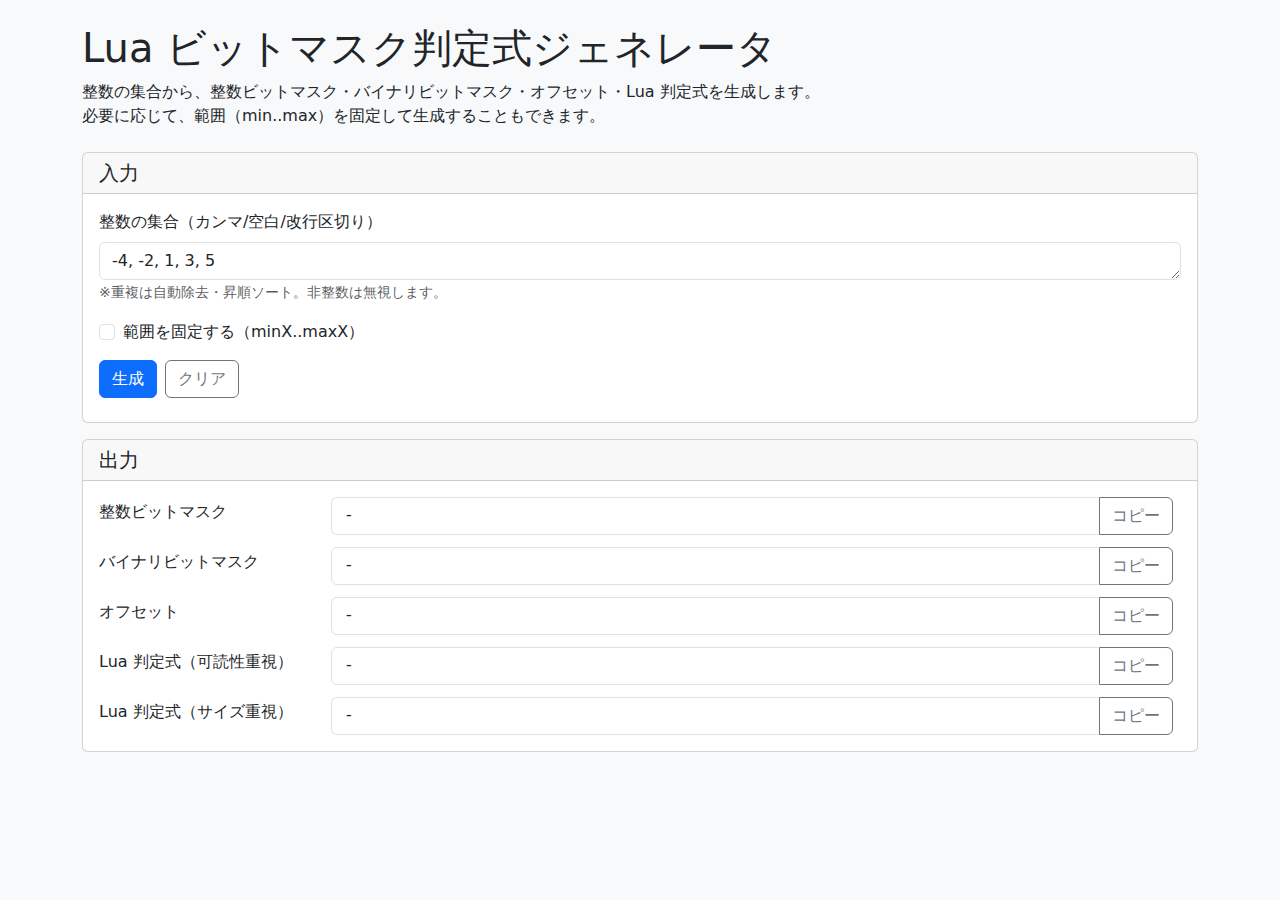
<file: index.html>
<!DOCTYPE html>
<html lang="ja">

<head>
    <meta charset="utf-8" />
    <meta name="viewport" content="width=device-width, initial-scale=1" />
    <meta name="color-scheme" content="light">
    <meta name="description" content="整数の集合から、整数ビットマスク・バイナリビットマスク・オフセット・Lua判定式を生成するツール。範囲固定にも対応。">

    <title>Lua ビットマスク判定式ジェネレータ</title>
    <link rel="icon" href="./favicon.ico" type="image/x-icon">

    <link href="https://cdn.jsdelivr.net/npm/bootstrap@5.3.3/dist/css/bootstrap.min.css" rel="stylesheet"
        integrity="sha384-QWTKZyjpPEjISv5WaRU9OFeRpok6YctnYmDr5pNlyT2bRjXh0JMhjY6hW+ALEwIH" crossorigin="anonymous">
    <link rel="stylesheet" href="./styles.css">

    <!-- Google tag (gtag.js) -->
    <script async src="https://www.googletagmanager.com/gtag/js?id=G-501GNTE7BK"></script>
    <script>
      window.dataLayer = window.dataLayer || [];
      function gtag(){dataLayer.push(arguments);}
      gtag('js', new Date());
    
      gtag('config', 'G-501GNTE7BK');
    </script>
</head>

<body class="bg-light">
    <header class="container my-4">
        <h1 class="mb-2">Lua ビットマスク判定式ジェネレータ</h1>
        <p class="lead fs-6">
            整数の集合から、整数ビットマスク・バイナリビットマスク・オフセット・Lua 判定式を生成します。<br>
            必要に応じて、範囲（min..max）を固定して生成することもできます。
        </p>
    </header>

    <main class="container my-4">
        <!-- 入力セクション -->
        <section class="card mb-3" aria-labelledby="input-title">
            <div class="card-header fw-semibold d-flex justify-content-between align-items-center">
                <h2 id="input-title" class="h5 mb-0">入力</h2>
            </div>
            <div class="card-body">
                <div class="mb-3">
                    <label for="set" class="form-label">整数の集合（カンマ/空白/改行区切り）</label>
                    <textarea id="set" rows="1" class="form-control" placeholder="例: -4, -2, 1, 3, 5"></textarea>
                    <small class="form-text">※重複は自動除去・昇順ソート。非整数は無視します。</small>
                </div>
                <div class="form-check mb-3">
                    <input class="form-check-input" type="checkbox" id="useRange">
                    <label class="form-check-label" for="useRange">範囲を固定する（minX..maxX）</label>
                </div>
                <div class="row g-3 mb-3" id="rangeRow" style="display:none;">
                    <div class="col">
                        <label for="minX" class="form-label">最小（minX）</label>
                        <input id="minX" type="number" inputmode="numeric" class="form-control" placeholder="例: -5" />
                    </div>
                    <div class="col">
                        <label for="maxX" class="form-label">最大（maxX）</label>
                        <input id="maxX" type="number" inputmode="numeric" class="form-control" placeholder="例: 5" />
                    </div>
                </div>
                <div class="d-flex gap-2 mb-2">
                    <button id="gen" class="btn btn-primary" type="button">生成</button>
                    <button id="clear" class="btn btn-outline-secondary" type="button">クリア</button>
                </div>
                <div id="msg" class="text-danger small" style="display:none;" aria-live="polite" role="status"></div>
            </div>
        </section>

        <!-- 出力セクション -->
        <section class="card mb-3" aria-labelledby="output-title">
            <div class="card-header fw-semibold d-flex justify-content-between align-items-center">
                <h2 id="output-title" class="h5 mb-0">出力</h2>
            </div>
            <div class="card-body">
                <div class="out-grid">
                    <div class="out-row">
                        <div class="out-key form-label">整数ビットマスク</div>
                        <div class="input-group">
                            <input id="constDec" class="form-control font-monospace" value="-" readonly>
                            <button class="copy btn btn-outline-secondary" type="button" data-copy="constDec">コピー</button>
                        </div>
                    </div>
                    <div class="out-row">
                        <div class="out-key form-label">バイナリビットマスク</div>
                        <div class="input-group">
                            <input id="constBin" class="form-control font-monospace" value="-" readonly>
                            <button class="copy btn btn-outline-secondary" type="button" data-copy="constBin">コピー</button>
                        </div>
                    </div>
                    <div class="out-row">
                        <div class="out-key form-label">オフセット</div>
                        <div class="input-group">
                            <input id="offset" class="form-control font-monospace" value="-" readonly>
                            <button class="copy btn btn-outline-secondary" type="button" data-copy="offset">コピー</button>
                        </div>
                    </div>
                    <div class="out-row">
                        <div class="out-key form-label">Lua 判定式（可読性重視）</div>
                        <div class="input-group">
                            <input id="luaReadable" class="form-control font-monospace" value="-" readonly>
                            <button class="copy btn btn-outline-secondary" type="button" data-copy="luaReadable">コピー</button>
                        </div>
                    </div>
                    <div class="out-row">
                        <div class="out-key form-label">Lua 判定式（サイズ重視）</div>
                        <div class="input-group">
                            <input id="luaCompact" class="form-control font-monospace" value="-" readonly>
                            <button class="copy btn btn-outline-secondary" type="button" data-copy="luaCompact">コピー</button>
                        </div>
                    </div>
                </div>
            </div>
        </section>
    </main>

    <!-- 外部JS -->
    <script src="./app.js" defer></script>
</body>

</html>
</file>
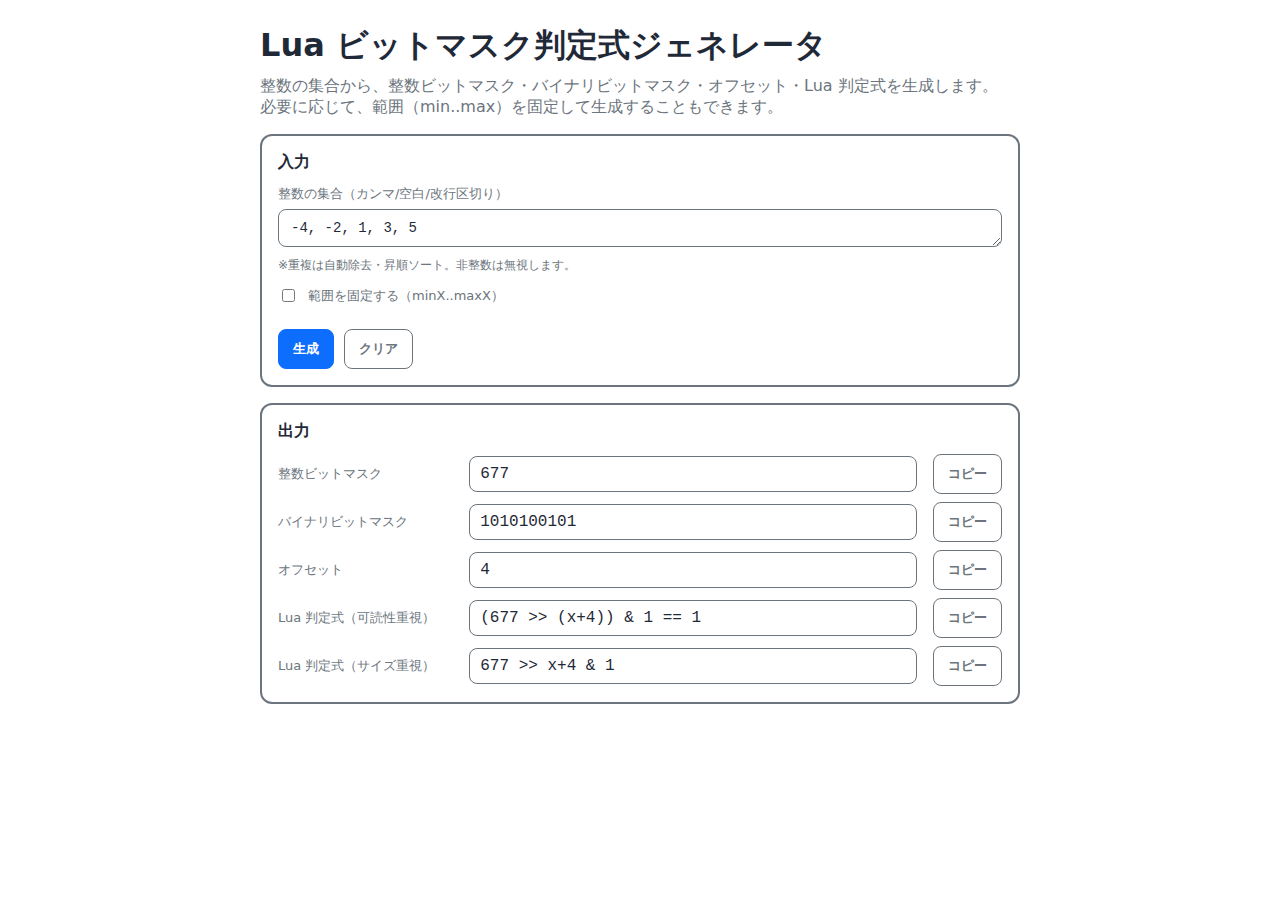
<file: Lua ビットマスク判定式ジェネレータ.html>
<!DOCTYPE html>
<html lang="ja">
<head>
  <meta charset="utf-8" />
  <meta name="viewport" content="width=device-width, initial-scale=1" />
  <meta name="color-scheme" content="light">
  <title>Lua ビットマスク判定式ジェネレータ</title>
  <style>
    /* ===== 基本スタイル（白基調・縦一列レイアウト） ===== */
    :root {
      --fg: #1f2937;       /* 文字色 */
      --fg-sub: #6c757d;   /* 補助文字 */
      --bg: #ffffff;       /* 背景 */
      --line: #6c757d;     /* 罫線 */
      --section-border: 2px; /* セクションのボーダーサイズ */
      --item-border: 1px;    /* 項目のボーダーサイズ */
      --mono: ui-monospace, SFMono-Regular, Menlo, Monaco, Consolas, "Liberation Mono", monospace; /* 等幅フォント */
    }
    * { box-sizing: border-box; }
    body {
      margin: 0; padding: 24px; color: var(--fg); background: var(--bg);
      font-family: system-ui, -apple-system, Segoe UI, Roboto, Helvetica, Arial;
    }
    .wrap { max-width: 760px; margin: 0 auto; }
    h1 { font-size: 32px; margin: 0 0 8px; }
    p.lead { margin: 0 0 16px; color: var(--fg-sub); }

    /* ボタンスタイル */
    .btn-primary {
      --btn-color: #fff;
      --btn-bg: #0d6efd;
      --btn-border-color: #0d6efd;
      --btn-hover-color: #fff;
      --btn-hover-bg: #0b5ed7;
      --btn-hover-border-color: #0a58ca;
    }
    .btn-secondary {
      --btn-color: #6c757d;
      --btn-bg: #fff;
      --btn-border-color: #6c757d;
      --btn-hover-color: #fff;
      --btn-hover-bg: #6c757d;
      --btn-hover-border-color: #6c757d;
    }
    button {
      color: var(--btn-color); background: var(--btn-bg); border: var(--item-border) solid var(--btn-border-color);
      appearance: none; cursor: pointer; border-radius: 8px; padding: 10px 14px;
      font-weight: 600; transition: background .15s;
    }
    button:hover {
      color: var(--btn-hover-color); background: var(--btn-hover-bg); border-color: var(--btn-hover-border-color);
    }
    button[disabled] { opacity: .4; pointer-events: none; cursor: not-allowed; }

    /* 縦並びのカード */
    .section { border: var(--section-border) solid var(--line); border-radius: 12px; padding: 16px; background: #fff; }
    .section + .section { margin-top: 16px; }
    .section h2 { font-size: 16px; margin: 0 0 12px; color: var(--fg); }

    /* 入力UI */
    label { display: block; font-size: 13px; color: var(--fg-sub); margin-bottom: 6px; }
    textarea, input[type="number"], input[type="text"] {
      width: 100%; padding: 10px 12px; border: var(--item-border) solid var(--line); border-radius: 8px; font-size: 14px;
      background: #fff; color: var(--fg); font-family: var(--mono);
    }
    .row { display: grid; grid-template-columns: 1fr; gap: 12px; }
    .inline { display: flex; align-items: center; gap: 10px; }
    .hint { font-size: 12px; color: var(--fg-sub); margin-top: 6px; }
    .actions { display: flex; gap: 10px; margin-top: 12px; }

    /* 出力UI */
    .out-grid { display: grid; grid-template-columns: 1fr; gap: 8px; }
    .out-row { display: grid; grid-template-columns: 18ch 1fr auto; gap: 8px; align-items: center; }
    .out-key { color: var(--fg-sub); font-size: 13px; }
    .out-val { border: var(--item-border) solid var(--line); border-radius: 8px; padding: 8px 10px; font-family: var(--mono); background: #fff; word-break: break-all; }
    .copy { justify-self: end; margin-left: 8px; }

    /* 目立たない警告 */
    .warn { color: #b91c1c; font-size: 12px; margin-top: 6px; }
  </style>
</head>
<body>
  <div class="wrap">
    <h1>Lua ビットマスク判定式ジェネレータ</h1>
    <p class="lead">
      整数の集合から、整数ビットマスク・バイナリビットマスク・オフセット・Lua 判定式を生成します。<br>
      必要に応じて、範囲（min..max）を固定して生成することもできます。
    </p>

    <!-- 入力セクション -->
    <section class="section" id="inputSec">
      <h2>入力</h2>
      <div class="row">
        <div>
          <label for="set">整数の集合（カンマ/空白/改行区切り）</label>
          <textarea id="set" rows="1" placeholder="例: -4, -2, 1, 3, 5"></textarea>
          <div class="hint">※重複は自動除去・昇順ソート。非整数は無視します。</div>
        </div>
        <div class="inline">
          <label class="inline" style="margin:0;">
            <input type="checkbox" id="useRange" /> 範囲を固定する（minX..maxX）
          </label>
        </div>
        <div class="row" id="rangeRow" style="display:none;">
          <div>
            <label for="minX">最小（minX）</label>
            <input id="minX" type="number" inputmode="numeric" placeholder="例: -5" />
          </div>
          <div>
            <label for="maxX">最大（maxX）</label>
            <input id="maxX" type="number" inputmode="numeric" placeholder="例: 5" />
          </div>
        </div>
        <div class="actions">
          <button id="gen"   class="btn-primary"   type="button">生成</button>
          <button id="clear" class="btn-secondary" type="button">クリア</button>
        </div>
        <div id="msg" class="warn" style="display:none;" aria-live="polite" role="status"></div>
      </div>
    </section>

    <!-- 出力セクション -->
    <section class="section" id="outputSec">
      <h2>出力</h2>
      <div class="out-grid">
        <div class="out-row">
          <div class="out-key">整数ビットマスク</div>
          <div id="constDec" class="out-val">—</div>
          <button class="copy btn-secondary" data-copy="constDec">コピー</button>
        </div>
        <div class="out-row">
          <div class="out-key">バイナリビットマスク</div>
          <div id="constBin" class="out-val">—</div>
          <button class="copy btn-secondary" data-copy="constBin">コピー</button>
        </div>
        <div class="out-row">
          <div class="out-key">オフセット</div>
          <div id="offset" class="out-val">—</div>
          <button class="copy btn-secondary" data-copy="offset">コピー</button>
        </div>
        <div class="out-row">
          <div class="out-key">Lua 判定式（可読性重視）</div>
          <div id="luaReadable" class="out-val">—</div>
          <button class="copy btn-secondary" data-copy="luaReadable">コピー</button>
        </div>
        <div class="out-row">
          <div class="out-key">Lua 判定式（サイズ重視）</div>
          <div id="luaCompact" class="out-val">—</div>
          <button class="copy btn-secondary" data-copy="luaCompact">コピー</button>
        </div>
      </div>
    </section>
  </div>

  <script>
    const OUTPUT_EMPTY = '—';

    /** 入力文字列を整数集合（昇順、重複除去）に変換 */
    function parseSet(input) {
      if (!input) return [];
      const nums = String(input)
        .split(/[^-0-9]+/g)       // 数字とマイナス以外で分割
        .filter(Boolean)          // 空要素を除去
        .map(Number)              // 数値化
        .filter(Number.isInteger);// 整数のみ
      return Array.from(new Set(nums)).sort((a,b)=>a-b);
    }

    /** 集合からビットマスク等を構築（範囲min/maxは任意。未指定なら集合のmin/max） */
    function buildFromSet(xSet, opts={}) {
      if (!Array.isArray(xSet) || xSet.length === 0) throw new Error('整数の集合が空です。');

      const sorted = [...xSet].sort((a,b)=>a-b);
      const autoMin = sorted[0];
      const autoMax = sorted[sorted.length - 1];

      const min = Number.isFinite(opts.minX) ? Number(opts.minX) : autoMin;
      const max = Number.isFinite(opts.maxX) ? Number(opts.maxX) : autoMax;
      if (min > max) throw new Error('minX は maxX 以下である必要があります。');

      // 範囲外は無視（メッセージ用に記録）
      const outOfRange = sorted.filter(v => v < min || v > max);

      // BigIntでマスク化：bitIndex = v - min
      let mask = 0n;
      for (const v of sorted) {
        if (v < min || v > max) continue;
        mask |= (1n << BigInt(v - min));
      }

      const width = max - min + 1;
      const offset = -min; // x + offset で 0..width-1
      const constDec = mask.toString(10);                     // 10進
      const constBin = mask.toString(2).padStart(width, '0'); // 2進（幅合わせ）

      // 可読性のため (x+offset) に括弧を付ける
      const xTerm = offset === 0 ? 'x' : `x+${offset}`;
      const luaReadable = `(${constDec} >> (${xTerm})) & 1 == 1`;
      const luaCompact  = `${constDec} >> ${xTerm} & 1`;

      return { constDec, constBin, offset, luaReadable, luaCompact, min, max, outOfRange };
    }

    /** 画面への描画 */
    function renderOutput(r) {
      setText('constDec', r.constDec);
      setText('constBin', r.constBin);
      setText('offset',   String(r.offset));
      setText('luaReadable',   r.luaReadable);
      setText('luaCompact',  r.luaCompact);

      const msg = document.getElementById('msg');
      if (r.outOfRange && r.outOfRange.length) {
        msg.style.display = 'block';
        msg.textContent = `範囲外の値を無視: ${r.outOfRange.join(', ')}`;
      } else {
        msg.style.display = 'none';
        msg.textContent = '';
      }
    }

    /** 指定した要素のテキストに文字を代入します。 */
    function setText(id, text) {
      const v = text ?? OUTPUT_EMPTY;
      document.getElementById(id).textContent = v;
      // 対応するコピー ボタンの活性/非活性を切り替え
      const btn = document.querySelector(`.copy[data-copy="${id}"]`);
      if (btn) btn.disabled = (v === OUTPUT_EMPTY);
    }

    /** 指定した要素のテキストを、クリップボードにコピーします。 */
    async function copyFrom(id) {
      const t = document.getElementById(id).textContent;
      if (!t || t === OUTPUT_EMPTY) return;
      try { await navigator.clipboard.writeText(t); }
      catch {}
    }

    // ================ イベント類 ================
    const useRange = document.getElementById('useRange');
    const rangeRow = document.getElementById('rangeRow');
    const minXEl = document.getElementById('minX');
    const maxXEl = document.getElementById('maxX');

    // 「範囲を固定する」チェックの変更イベント
    useRange.addEventListener('change', () => {
      rangeRow.style.display = useRange.checked ? 'grid' : 'none';
      if (useRange.checked) {
        const xs = parseSet(document.getElementById('set').value);
        if (xs.length) {
          minXEl.value = xs[0];
          maxXEl.value = xs[xs.length - 1];
        }
      } else {
        minXEl.value = '';
        maxXEl.value = '';
      }
    });

    // 「生成」ボタンのクリックイベント
    document.getElementById('gen').addEventListener('click', () => {
      try {
        const xs = parseSet(document.getElementById('set').value);
        const opts = {};
        if (useRange.checked) {
          if (minXEl.value === '' || maxXEl.value === '') throw new Error('minX / maxX を指定してください。');
          opts.minX = Number(minXEl.value);
          opts.maxX = Number(maxXEl.value);
        }
        const r = buildFromSet(xs, opts);
        renderOutput(r);
      } catch (e) {
        const msg = document.getElementById('msg');
        msg.style.display = 'block';
        msg.textContent = e.message;
      }
    });

    // 「クリア」ボタンのクリックイベント
    document.getElementById('clear').addEventListener('click', () => {
      document.getElementById('set').value = '';
      useRange.checked = false; rangeRow.style.display = 'none'; minXEl.value = maxXEl.value = '';

      const msg = document.getElementById('msg');
      msg.style.display = 'none';
      msg.textContent = '';

      ['constDec','constBin','offset','luaReadable','luaCompact'].forEach(id => setText(id, OUTPUT_EMPTY));
    });

    // 「コピー」ボタンのクリックイベント
    document.querySelectorAll('.copy').forEach(
      b => b.addEventListener('click', e => copyFrom(e.currentTarget.dataset.copy))
    );

    // デモ初期値
    document.getElementById('set').value = '-4, -2, 1, 3, 5';
    document.getElementById('gen').click();
  </script>
</body>
</html>
</file>
<file: styles.css>
/* 出力グリッド */
.out-grid {
    display: grid;
    gap: 0.75rem;
}

.out-row {
    display: grid;
    grid-template-columns: 22ch 1fr auto;
    gap: 0.5rem;
    align-items: center;
}
</file>
